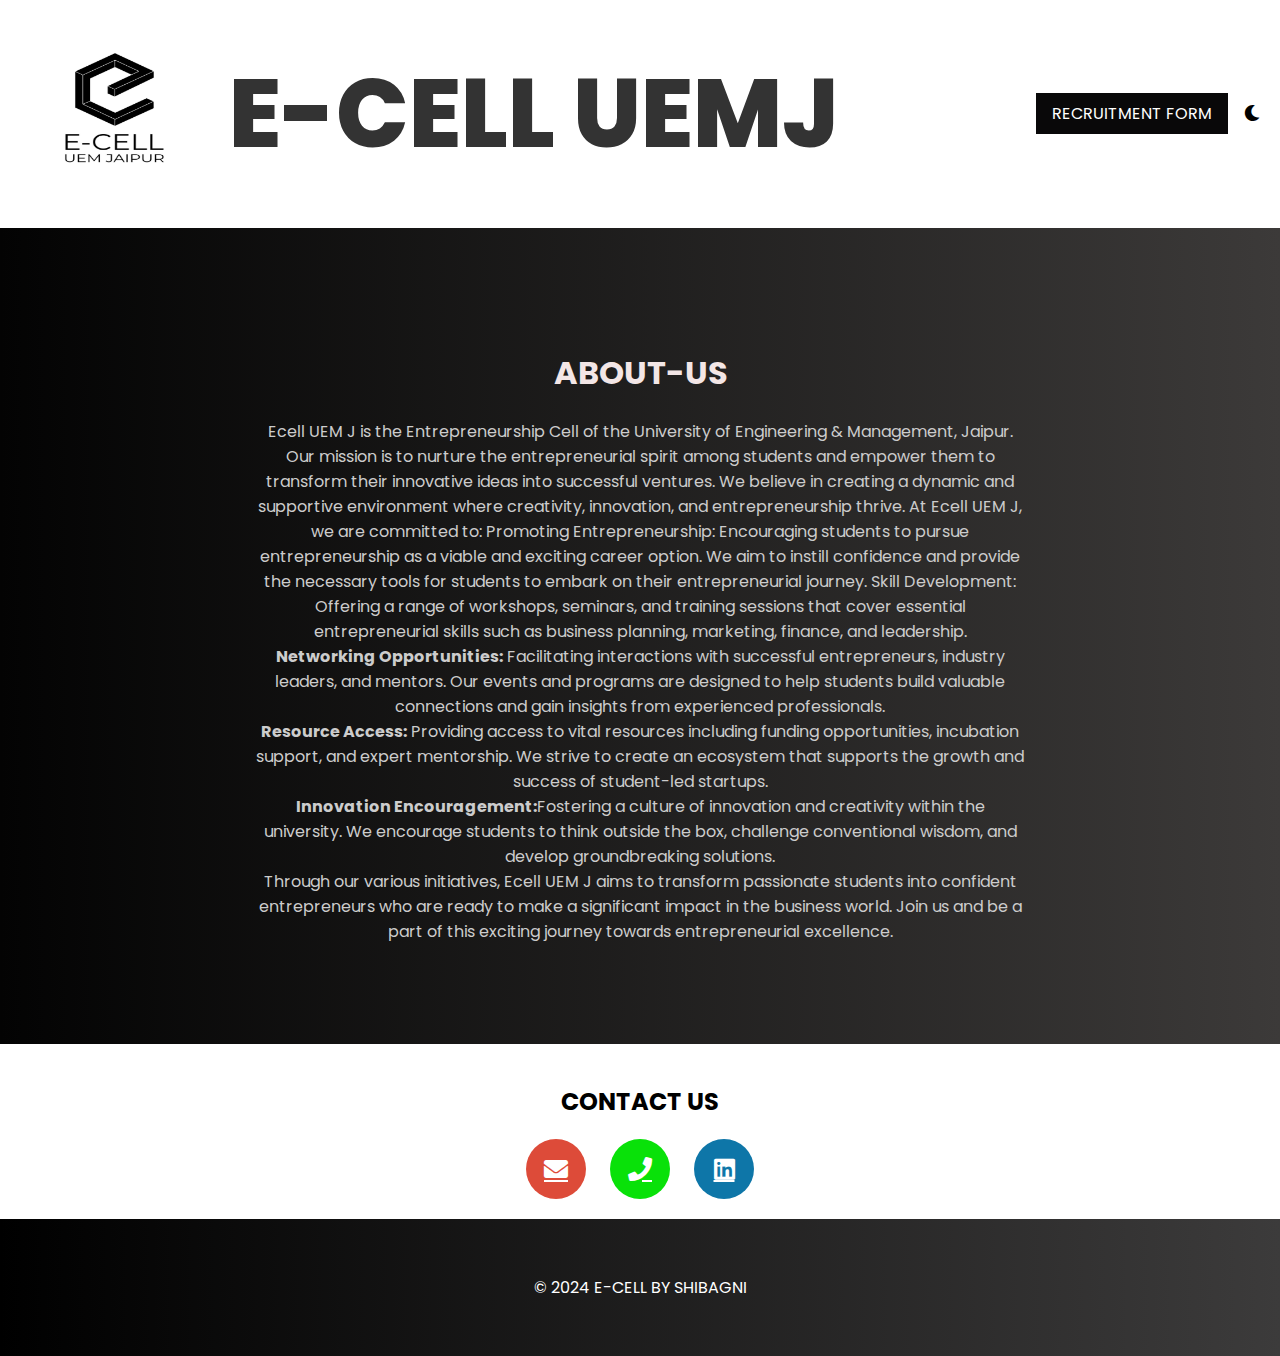
<file: index.html>
<!DOCTYPE html>
<html lang="en">
<head>
    <meta charset="UTF-8">
    <meta name="viewport" content="width=device-width, initial-scale=1.0">
    <meta name="description" content="Personal Profile Page of Sanjay">
    <title>E-CELL</title>
    <link rel="icon" href="icon.ico" type="image/x-icon">
    <link rel="stylesheet" href="7_style.css">
    <link href="https://fonts.googleapis.com/css2?family=Poppins:wght@400;600;700&display=swap" rel="stylesheet">
    <link rel="stylesheet" href="https://cdnjs.cloudflare.com/ajax/libs/font-awesome/5.15.1/css/all.min.css">
    <script src="7_script.js" defer></script>
</head>
<body>
    <nav class="navbar">
        <div class="navbar-container">
            <a href="index.html" class="nav-logo">
                <img src="ECELLOGO.jpg" alt="Sanjay's Logo">
            </a>
            <h1><span id="about-me" class="about-me" style="color: #333;">E-CELL UEMJ</span></h1>
            <div class="nav-toggle"><i class="fas fa-bars"></i></div>   
        </div>
        <div class="nav-menu">
            <a href="https://shibagnibhattacharjee06.github.io/ecell/RECRUITMENT.html" class="RECRUITMENT-button" style="color: #fff;">RECRUITMENT FORM</a>

            <div id="dark-mode-toggle" class="dark-mode-toggle">
                <i class="fas fa-moon"></i>
            </div>
        </div>
    </nav>
    <header>
        <h1>ABOUT-US</h1>
        <p>Ecell UEM J is the Entrepreneurship Cell of the University of Engineering & Management, Jaipur. Our mission is to nurture the entrepreneurial spirit among students and empower them to transform their innovative ideas into successful ventures. We believe in creating a dynamic and supportive environment where creativity, innovation, and entrepreneurship thrive.

            At Ecell UEM J, we are committed to:
            
            Promoting Entrepreneurship: Encouraging students to pursue entrepreneurship as a viable and exciting career option. We aim to instill confidence and provide the necessary tools for students to embark on their entrepreneurial journey.
            Skill Development: Offering a range of workshops, seminars, and training sessions that cover essential entrepreneurial skills such as business planning, marketing, finance, and leadership.
            <p><b>Networking Opportunities:</b> Facilitating interactions with successful entrepreneurs, industry leaders, and mentors. Our events and programs are designed to help students build valuable connections and gain insights from experienced professionals.</p>
            <p><b>Resource Access:</b> Providing access to vital resources including funding opportunities, incubation support, and expert mentorship. We strive to create an ecosystem that supports the growth and success of student-led startups.</p>
            <p><b>Innovation Encouragement:</b>Fostering a culture of innovation and creativity within the university. We encourage students to think outside the box, challenge conventional wisdom, and develop groundbreaking solutions.
            <p>Through our various initiatives, Ecell UEM J aims to transform passionate students into confident entrepreneurs who are ready to make a significant impact in the business world. Join us and be a part of this exciting journey towards entrepreneurial excellence.</p>
    </header>
    <section>
        <h2>CONTACT US</h2>
        <a href="mailto:bhattacharjeesagshi1234@gmail.com" class="icon-link email-icon">
            <i class="fas fa-envelope"></i>
        </a>
        <a href="tel:+1234567890" class="icon-link call-icon">
            <i class="fas fa-phone"></i>
        </a>
        <a href="https://www.linkedin.com/in/shibagni-bhattacharjee-07a944283/" class="icon-link linkedin-icon">
            <i class="fab fa-linkedin"></i>
        </a>
    </section>
    <footer>
        <p>&copy; 2024 E-CELL BY SHIBAGNI</p>
    </footer>
</body>
</html>
</file>
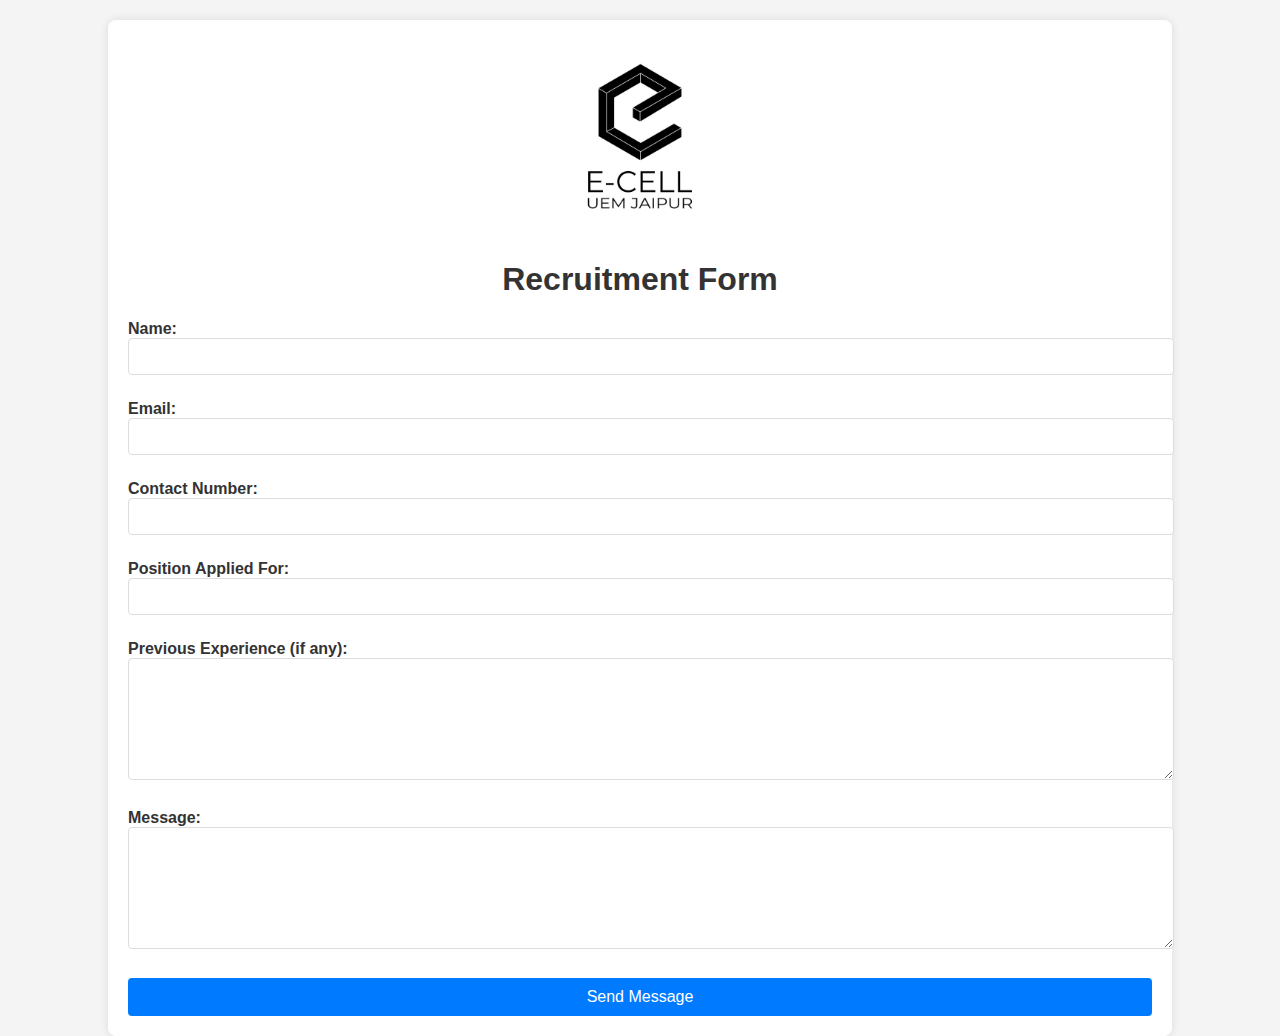
<file: RECRUITMENT.HTML>
<!DOCTYPE html>
<html lang="en">
<head>
    <meta charset="UTF-8">
    <meta name="viewport" content="width=device-width, initial-scale=1.0">
    <title>Recruitment Form</title>
    <style>
        body {
            font-family: Arial, sans-serif;
            background-color: #f4f4f4;
            margin: 0;
            padding: 0;
        }
        .container {
            width: 80%;
            margin: 0 auto;
            background: #fff;
            padding: 20px;
            box-shadow: 0 0 10px rgba(0,0,0,0.1);
            border-radius: 8px;
            margin-top: 20px;
        }
        .logo {
            display: block;
            margin: 0 auto 20px auto;
            max-width: 200px;
        }
        h1 {
            text-align: center;
            color: #333;
        }
        form {
            display: flex;
            flex-direction: column;
        }
        label {
            margin-bottom: 5px;
            font-weight: bold;
            color: #333;
        }
        input[type="text"],
        input[type="email"],
        textarea {
            padding: 10px;
            margin-bottom: 10px;
            border: 1px solid #ddd;
            border-radius: 4px;
            width: 100%;
        }
        textarea {
            height: 100px;
            resize: vertical;
        }
        button {
            background-color: #007BFF;
            color: #fff;
            border: none;
            padding: 10px 20px;
            border-radius: 4px;
            cursor: pointer;
            font-size: 16px;
        }
        button:hover {
            background-color: #0056b3;
        }
        .form-group {
            margin-bottom: 15px;
        }
    </style>
</head>
<body>
    <div class="container">
        <img src="ECELLOGO.jpg" alt="Ecell Logo" class="logo">
        <h1>Recruitment Form</h1>
        <form action="https://formsubmit.co/64d6f50a2574a058a528330456a05012" method="POST">
            <input type="text" name="_honey" style="display:none;">
            <input type="hidden" name="_captcha" value="false">
            <input type="hidden" name="_next" value="https://shibagnibhattacharjee06.github.io/my/success.html">
            
            <div class="form-group">
                <label for="name">Name:</label>
                <input type="text" id="name" name="name" required>
            </div>
            
            <div class="form-group">
                <label for="email">Email:</label>
                <input type="email" id="email" name="email" required>
            </div>
            
            <div class="form-group">
                <label for="contactNumber">Contact Number:</label>
                <input type="text" id="contactNumber" name="contactNumber" required>
            </div>
            
            <div class="form-group">
                <label for="position">Position Applied For:</label>
                <input type="text" id="position" name="position" required>
            </div>
            
            <div class="form-group">
                <label for="experience">Previous Experience (if any):</label>
                <textarea id="experience" name="experience"></textarea>
            </div>
            
            <div class="form-group">
                <label for="message">Message:</label>
                <textarea id="message" name="message"></textarea>
            </div>
            
            <button type="submit">Send Message</button>
        </form>
    </div>
</body>
</html>
</file>
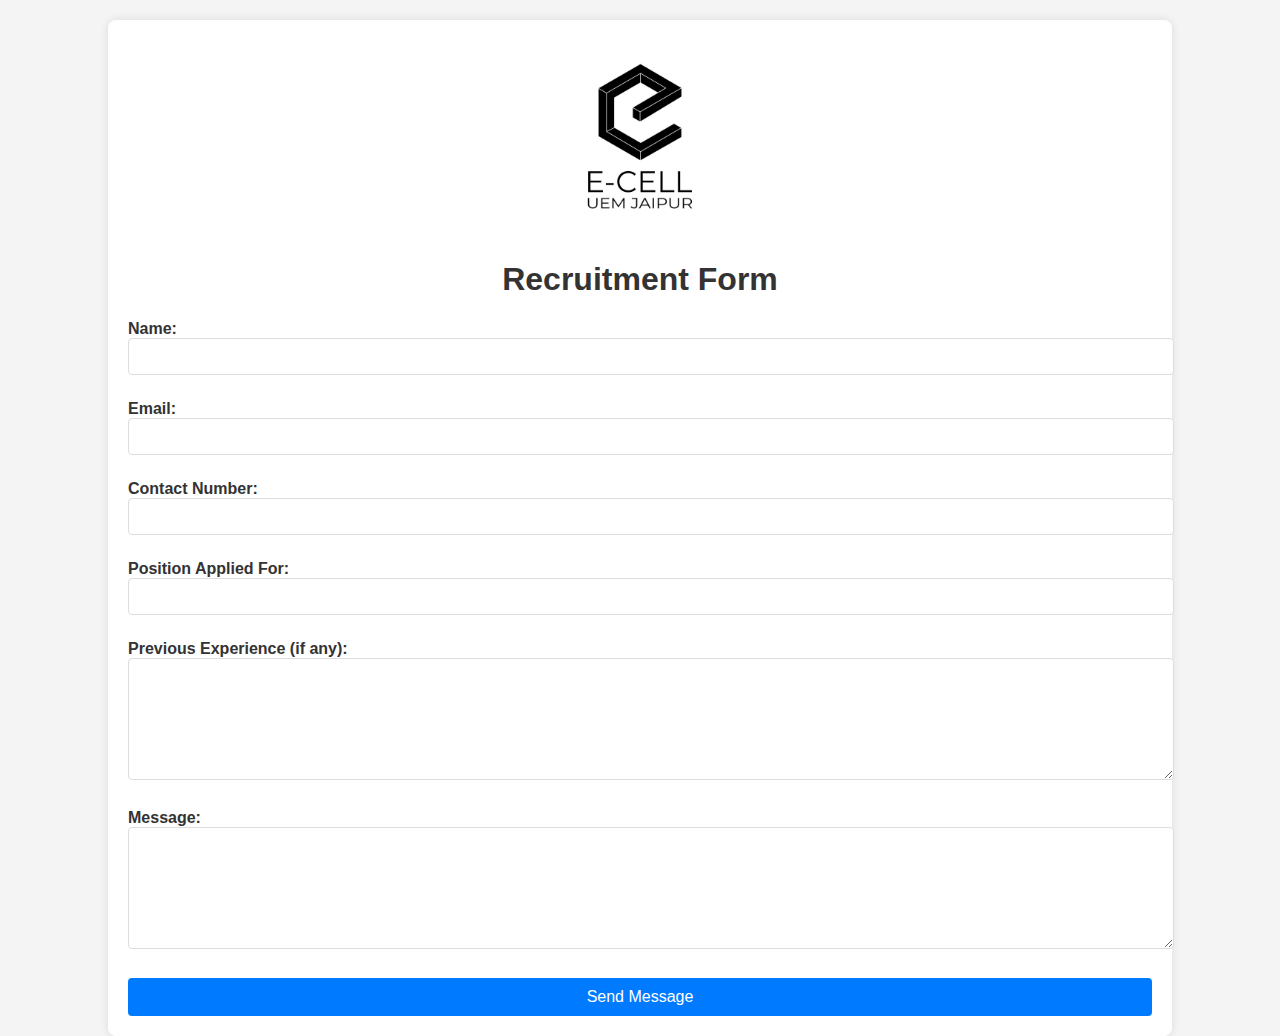
<file: RECRUITMENT.html>
<!DOCTYPE html>
<html lang="en">
<head>
    <meta charset="UTF-8">
    <meta name="viewport" content="width=device-width, initial-scale=1.0">
    <title>Recruitment Form</title>
    <style>
        body {
            font-family: Arial, sans-serif;
            background-color: #f4f4f4;
            margin: 0;
            padding: 0;
        }
        .container {
            width: 80%;
            margin: 0 auto;
            background: #fff;
            padding: 20px;
            box-shadow: 0 0 10px rgba(0,0,0,0.1);
            border-radius: 8px;
            margin-top: 20px;
        }
        .logo {
            display: block;
            margin: 0 auto 20px auto;
            max-width: 200px;
        }
        h1 {
            text-align: center;
            color: #333;
        }
        form {
            display: flex;
            flex-direction: column;
        }
        label {
            margin-bottom: 5px;
            font-weight: bold;
            color: #333;
        }
        input[type="text"],
        input[type="email"],
        textarea {
            padding: 10px;
            margin-bottom: 10px;
            border: 1px solid #ddd;
            border-radius: 4px;
            width: 100%;
        }
        textarea {
            height: 100px;
            resize: vertical;
        }
        button {
            background-color: #007BFF;
            color: #fff;
            border: none;
            padding: 10px 20px;
            border-radius: 4px;
            cursor: pointer;
            font-size: 16px;
        }
        button:hover {
            background-color: #0056b3;
        }
        .form-group {
            margin-bottom: 15px;
        }
    </style>
</head>
<body>
    <div class="container">
        <img src="ECELLOGO.jpg" alt="Ecell Logo" class="logo">
        <h1>Recruitment Form</h1>
        <form action="https://formsubmit.co/bhattacharjeesagshi1234@gmail.com" method="POST">
            <input type="text" name="_honey" style="display:none;">
            <input type="hidden" name="_captcha" value="false">
            <input type="hidden" name="_next" value="https://shibagnibhattacharjee06.github.io/ecell/succes.html">
            
            <div class="form-group">
                <label for="name">Name:</label>
                <input type="text" id="name" name="name" required>
            </div>
            
            <div class="form-group">
                <label for="email">Email:</label>
                <input type="email" id="email" name="email" required>
            </div>
            
            <div class="form-group">
                <label for="contactNumber">Contact Number:</label>
                <input type="text" id="contactNumber" name="contactNumber" required>
            </div>
            
            <div class="form-group">
                <label for="position">Position Applied For:</label>
                <input type="text" id="position" name="position" required>
            </div>
            
            <div class="form-group">
                <label for="experience">Previous Experience (if any):</label>
                <textarea id="experience" name="experience"></textarea>
            </div>
            
            <div class="form-group">
                <label for="message">Message:</label>
                <textarea id="message" name="message"></textarea>
            </div>
            
            <button type="submit">Send Message</button>
        </form>
    </div>
</body>
</html>
</file>
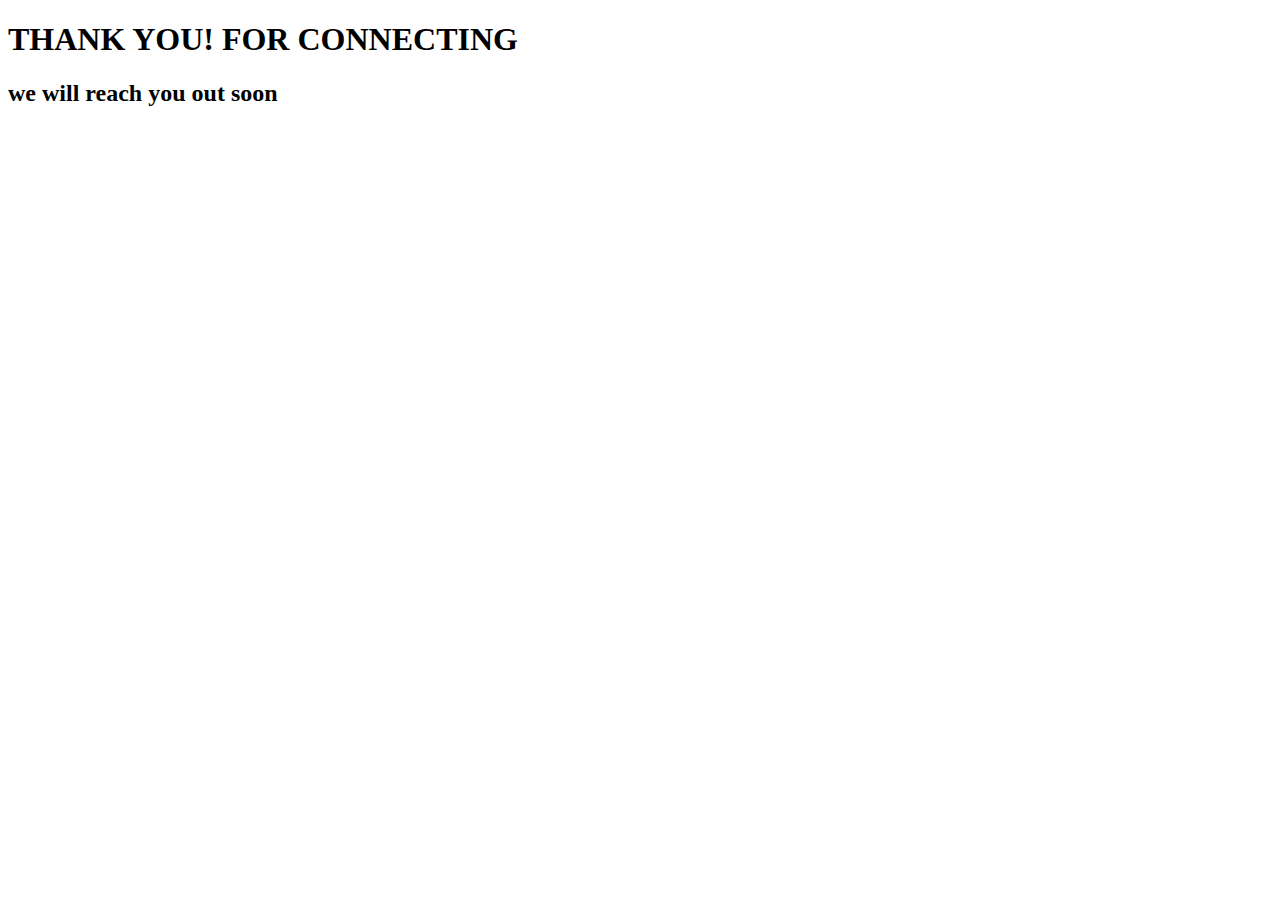
<file: succes.html>
<!DOCTYPE html>
<html lang="en">
<head>
    <meta charset="UTF-8">
    <meta name="viewport" content="width=device-width, initial-scale=1.0">
    <title>form submitted</title>
    <h1>THANK YOU! FOR CONNECTING</h1>
    <h2> we will reach you out soon </h2>
</head>
<body>
    
</body>
</html>
</file>
<file: 7_style.css>
/* style.css */

body {
    font-family: 'Poppins', sans-serif;
    margin: 0;
    padding: 0;
    box-sizing: border-box;
    transition: background-color 0.3s, color 0.3s;
}

.navbar {
    display: flex;
    justify-content: space-between;
    align-items: center;
    background-color: #fff;
    box-shadow: 0 2px 5px rgba(0, 0, 0, 0.1);
    padding: 20px;
    transition: background-color 0.3s;
}

.navbar-container {
    display: flex;
    align-items: center;
}

.nav-logo img {
    height: 4cm;
    width: 5cm;
    border: none;
    border-radius: 0;
    box-shadow: none;
}

.navbar-container h1 {
    margin-left: 20px;
    font-size: 2em;
    color: #333;
}

.navbar-container h1 .about-me {
    font-size: 3em;
    color: #333;
    font-weight: 800;
    align-items: center;
    text-transform: uppercase;
}

.nav-toggle {
    display: none;
    font-size: 2em;
    cursor: pointer;
}

.nav-menu {
    display: flex;
    align-items: center;
    gap: 1rem;
}

.nav-menu a {
    text-decoration: none;
    color: #333;
    padding: 0.5rem 1rem;
    transition: color 0.3s;
}

.RECRUITMENT-button {
    background-color: #090809;
    color: #fff;
}

header {
    width: 100%;
    background: linear-gradient(to right, #030303, #3c3a39);
    color: #f3e6e6;
    padding: 100px 0;
    text-align: center;
}

header p {
    color: #ccc;
    max-width: 60%; 
    margin: 0 auto; 
    padding: 0 25px;
    text-align: center;
}

footer {
    width: 100%;
    background: linear-gradient(to right, #000000, #3c3b3b);
    color: #fff;
    padding: 40px 0;
    text-align: center;
}

section {
    padding: 20px;
    text-align: center;
    width: 80%;
    max-width: 800px;
    margin: auto;
}

.icon-link {
    display: inline-flex;
    align-items: center;
    justify-content: center;
    width: 60px;
    height: 60px;
    border-radius: 50%;
    margin: 0 10px;
    color: #fff;
    font-size: 24px;
    transition: transform 0.3s ease;
}

.email-icon {
    background-color: #dd4b39;
}

.call-icon {
    background-color: rgb(9, 225, 9);
}

.linkedin-icon {
    background-color: #0e76a8;
}

.icon-link:hover {
    transform: scale(1.1);
}

.dark-mode {
    background-color: #333;
    color: #fff;
}

.dark-mode .navbar {
    background-color: #333;
    box-shadow: 0 2px 5px rgba(0, 0, 0, 0.3);
}

.dark-mode .navbar a {
    color: #fff;
}

.dark-mode .navbar-container h1 {
    background-color: #000000;
    color: #fff;
}

.dark-mode header, .dark-mode footer {
    background: #333;
    color: #fff;
}

.dark-mode .icon-link.email-icon {
    background-color: #c32a36;
}

.dark-mode .icon-link.call-icon {
    background-color: #4caf50;
}

.dark-mode .icon-link.linkedin-icon {
    background-color: #0077b5;
}

.dark-mode .nav-menu a {
    color: #fff;
}

@media screen and (max-width: 768px) {
    .navbar {
        flex-direction: column;
        align-items: flex-start;
        padding: 10px;
    }

    .nav-menu {
        display: none;
        flex-direction: column;
        width: 100%;
    }

    .nav-menu.active {
        display: flex;
    }

    .nav-toggle {
        display: block;
    }

    .navbar-container h1 {
        font-size: 1.5em;
        margin-left: 10px;
    }

    .navbar-container h1 .about-me {
        font-size: 2em;
    }

    header {
        padding: 50px 0;
    }
}
</file>
